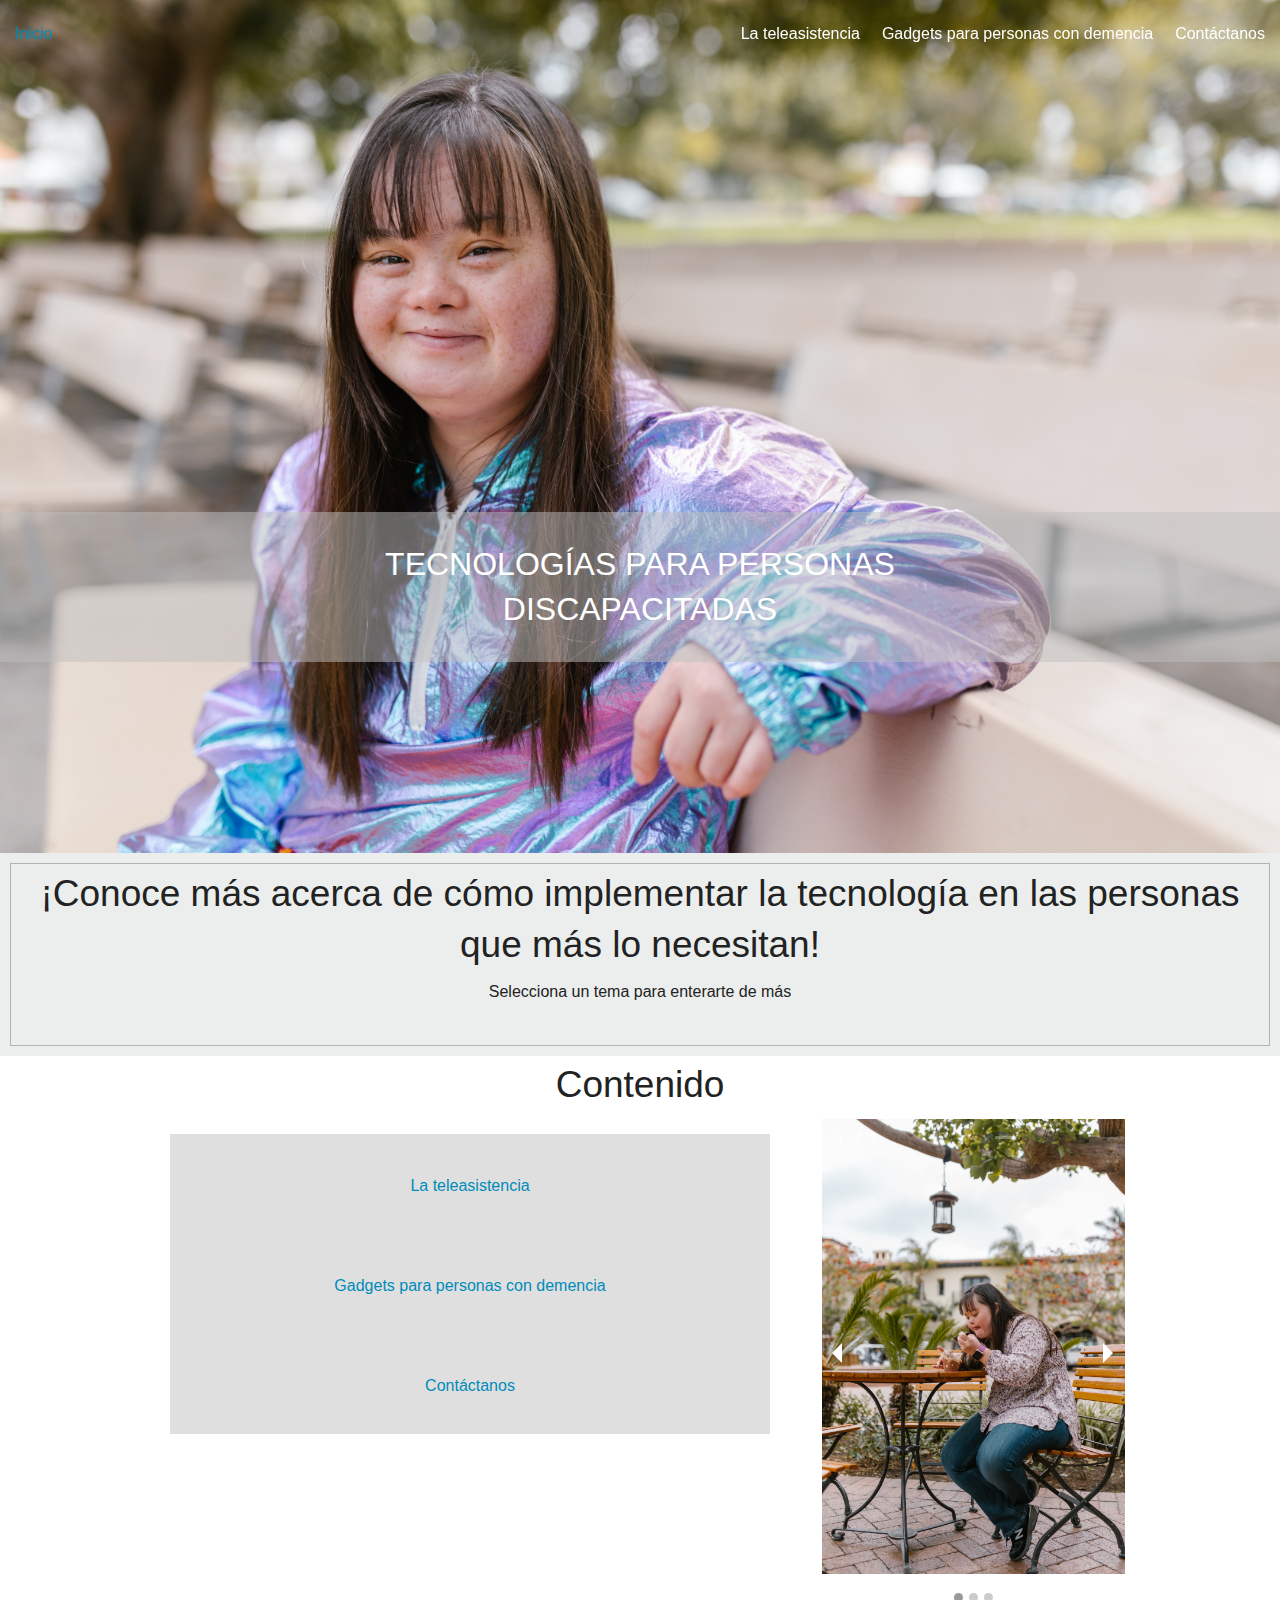
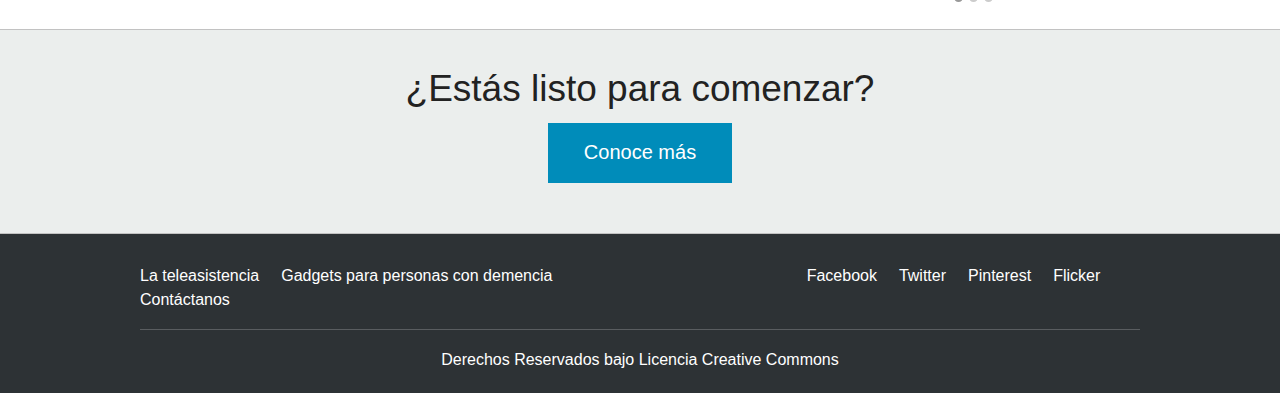
<file: index.html>
<!doctype html>
<html class="no-js" lang="">
    <head>
        <meta charset="utf-8">
        <meta http-equiv="X-UA-Compatible" content="IE=edge,chrome=1">
        <title></title>
        <meta name="description" content="">
        <meta name="viewport" content="width=device-width, initial-scale=1">

        <link rel="stylesheet" href="css/normalize.min.css">
        <link rel="stylesheet" href="css/foundation.css">
        <link rel="stylesheet" href="css/main.css">

        <script src="js/vendor/modernizr-2.8.3.min.js"></script>
    </head>
    <body>

        <header class="fixed">
            <div class="top-bar">
                <div class="row">
                    <div class="large-4 columns">
                        <a href="index.html">Inicio</a>
                    </div>

                    <div class="large-6 large-offset-2 columns">
                        <div id="navegacion">
                            <nav class="inline-list right">
                                <li><a href="entenderDCU.html">La teleasistencia</a></li>
                                <li><a href="implementarDCU.html">Gadgets para personas con demencia</a></li>
                                <li><a href="contacto.html">Contáctanos</a></li>
                            </nav>
                        </div>
                    </div>
                </div>    
            </div>
        </header>

        <section class="destacada">
            <div class="pattern"></div>
            <img src="img/h_01.jpg" alt="Imagen index">
            <div class="contenido text-center">
                <h1><span>Tecnologías para personas discapacitadas</span></h1>
            </div>
        </section>

        <section class="agencia text-center">
            <div class="borde">
                <h2>¡Conoce más acerca de cómo implementar la tecnología en las personas que más lo necesitan!</h2>
                <p>Selecciona un tema para enterarte de más</p>
            </div>
        </section>

        <section class="menu">
            <h2 class="text-center">Contenido</h2>
            <div class="row">
                <div class="text-center large-4 columns">
                    <div class="container">
                            <div class="itemMenu"><a href="entenderDCU.html">La teleasistencia</a></div>
                            <div class="itemMenu"><a href="implementarDCU.html">Gadgets para personas con demencia</a></div>
                            <div class="itemMenu"><a href="contacto.html">Contáctanos</a></div>
                    </div>
                </div>
                <div class="large-4 columns">
                    <ul data-orbit>
                        <li><img src="img/h_0101.jpg" alt=""></li>
                        <li><img src="img/h_0202.jpg" alt=""></li>
                        <li><img src="img/h_0303.jpg" alt=""></li>
                    </ul>
                </div>
            </div>
        </section>

        <section class="servicios text-center">
            <h2>¿Estás listo para comenzar?</h2>
            <a href="dcu.html" class="button large">Conoce más</a>
        </section>

        <footer>
            <div class="row">
                <nav class="large-6 columns inline-list">
                    <li><a href="entenderDCU.html">La teleasistencia</a></li>
                    <li><a href="implementarDCU.html">Gadgets para personas con demencia</a></li>
                    <li><a href="contacto.html">Contáctanos</a></li>
                </nav>
                <nav class="large-4 large-offset-2 columns inline-list">
                    <li><a href="#">Facebook</a></li>
                    <li><a href="#">Twitter</a></li>
                    <li><a href="#">Pinterest</a></li>
                    <li><a href="#">Flicker</a></li>
                </nav>
                <hr>
                <p class="text-center">Derechos Reservados bajo Licencia Creative Commons</p>
            </div>
        </footer>

        <script>window.jQuery || document.write('<script src="js/vendor/jquery-1.11.2.min.js"><\/script>')</script>
        <script src="js/main.js"></script>
        <script src="js/foundation.min.js"></script>
        <script>
            $(document).foundation();
        </script>
    </body>
</html>
</file>
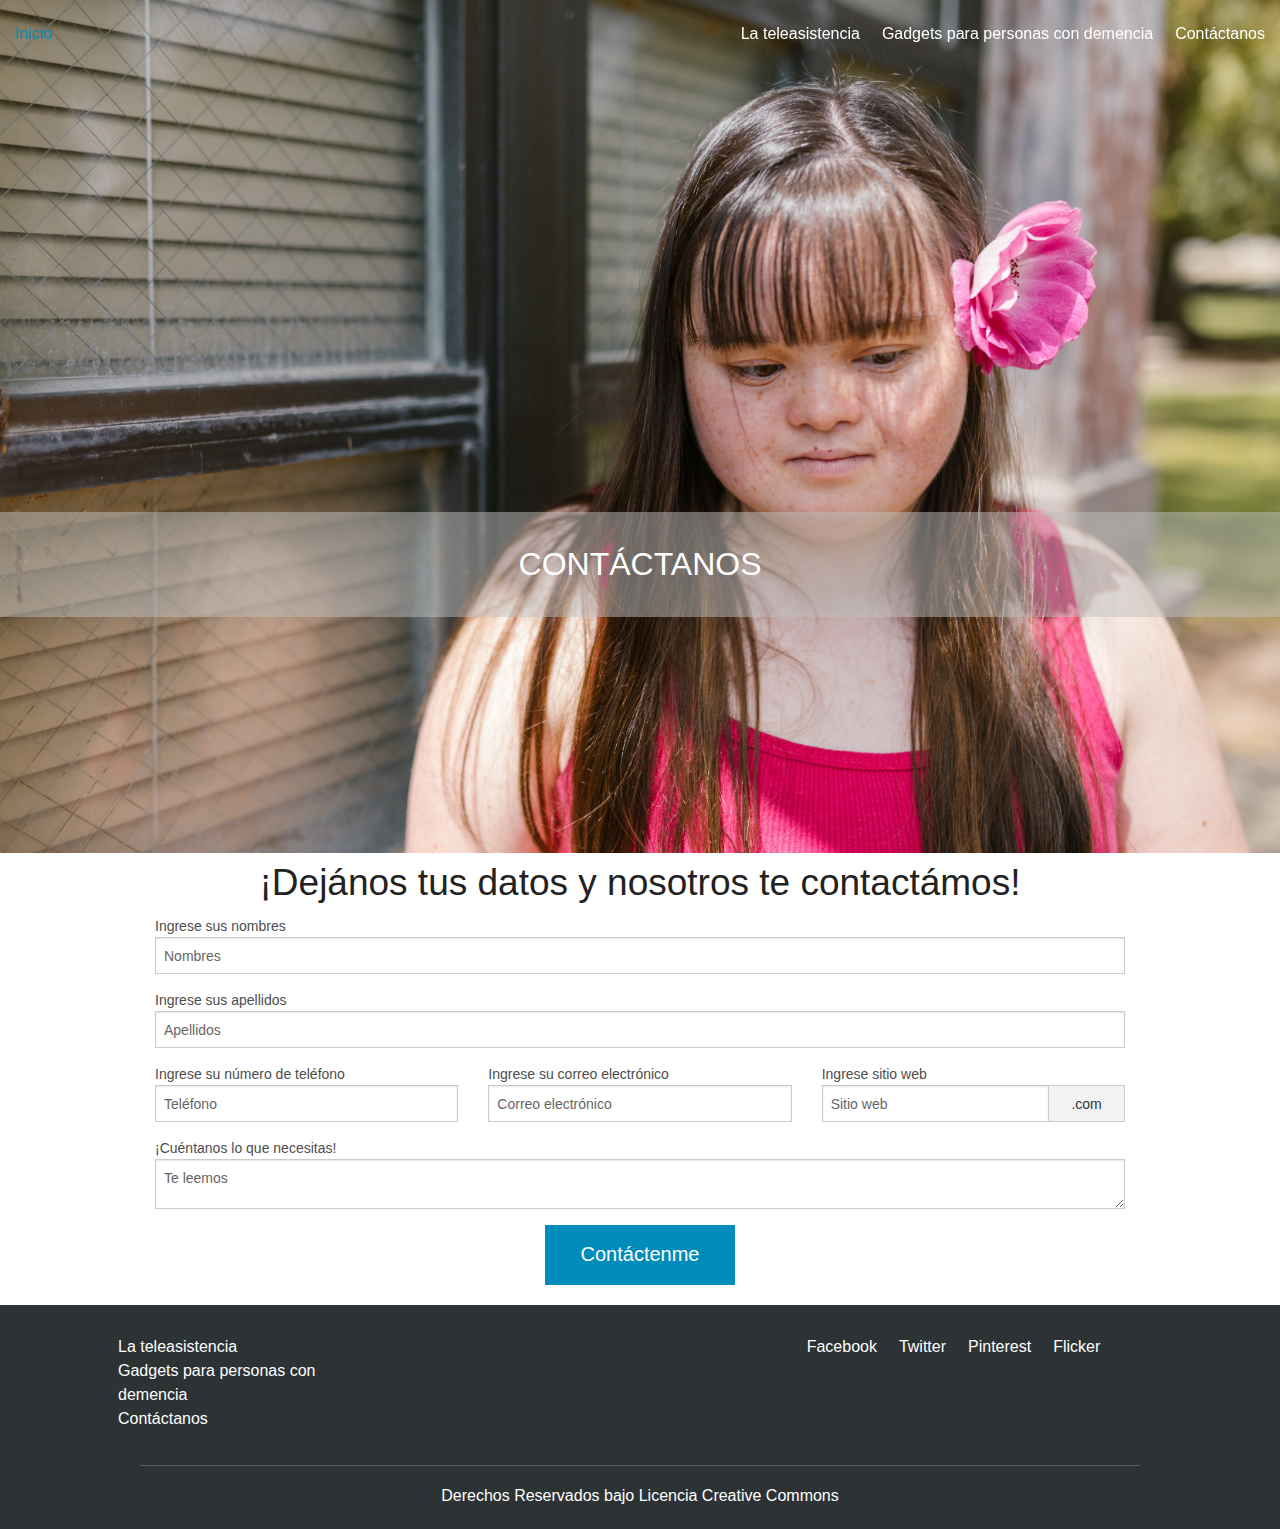
<file: contacto.html>
<!doctype html>
<html class="no-js" lang="">
    <head>
        <meta charset="utf-8">
        <meta http-equiv="X-UA-Compatible" content="IE=edge,chrome=1">
        <title></title>
        <meta name="description" content="">
        <meta name="viewport" content="width=device-width, initial-scale=1">

        <link rel="stylesheet" href="css/normalize.min.css">
        <link rel="stylesheet" href="css/foundation.css">
        <link rel="stylesheet" href="css/main.css">

        <script src="js/vendor/modernizr-2.8.3.min.js"></script>
    </head>
    <body>

        <header class="fixed">
            <div class="top-bar">
                <div class="row">
                    <div class="large-4 columns">
                        <a href="index.html">Inicio</a>
                    </div>

                    <div class="large-6 large-offset-2 columns">
                        <div id="navegacion">
                            <nav class="inline-list right">
                              <li><a href="entenderDCU.html">La teleasistencia</a></li>
                              <li><a href="implementarDCU.html">Gadgets para personas con demencia</a></li>
                              <li><a href="contacto.html">Contáctanos</a></li>
                            </nav>
                        </div>
                    </div>
                </div>    
            </div>
        </header>

        <section class="destacada">
            <div class="pattern"></div>
            <img src="img/h_03.jpg" alt="Imagen index">
            <div class="contenido text-center">
                <h1><span>Contáctanos</span></h1>
            </div>
        </section>

        <section>
            <h2 class="text-center">¡Dejános tus datos y nosotros te contactámos!</h2>
            <form>
                <div class="row">
                  <div class="large-12 columns">
                    <label>Ingrese sus nombres
                      <input type="text" placeholder="Nombres" />
                    </label>
                  </div>
                </div>
                <div class="row">
                    <div class="large-12 columns">
                      <label>Ingrese sus apellidos
                        <input type="text" placeholder="Apellidos" />
                      </label>
                    </div>
                  </div>
                <div class="row">
                  <div class="large-4 columns">
                    <label>Ingrese su número de teléfono
                      <input type="text" placeholder="Teléfono" />
                    </label>
                  </div>
                  <div class="large-4 columns">
                    <label>Ingrese su correo electrónico
                      <input type="text" placeholder="Correo electrónico" />
                    </label>
                  </div>
                  <div class="large-4 columns">
                    <div class="row collapse">
                      <label>Ingrese sitio web</label>
                      <div class="small-9 columns">
                        <input type="text" placeholder="Sitio web" />
                      </div>
                      <div class="small-3 columns">
                        <span class="postfix">.com</span>
                      </div>
                    </div>
                  </div>
                </div>
                <div class="row">
                  <div class="large-12 columns">
                    <label>¡Cuéntanos lo que necesitas!
                      <textarea placeholder="Te leemos"></textarea>
                    </label>
                  </div>
                  <div class="text-center">
                    <a href="#" class="button large">Contáctenme</a>
                  </div>
                </div>
              </form>
        </section>

        <footer>
            <div class="row">
                <nav class="large-6 columns inline-list">
                  <nav class="large-6 columns inline-list">
                    <li><a href="entenderDCU.html">La teleasistencia</a></li>
                    <li><a href="implementarDCU.html">Gadgets para personas con demencia</a></li>
                    <li><a href="contacto.html">Contáctanos</a></li>
                </nav>
                </nav>
                <nav class="large-4 large-offset-2 columns inline-list">
                    <li><a href="#">Facebook</a></li>
                    <li><a href="#">Twitter</a></li>
                    <li><a href="#">Pinterest</a></li>
                    <li><a href="#">Flicker</a></li>
                </nav>
                <hr>
                <p class="text-center">Derechos Reservados bajo Licencia Creative Commons</p>
            </div>
        </footer>

        <script>window.jQuery || document.write('<script src="js/vendor/jquery-1.11.2.min.js"><\/script>')</script>
        <script src="js/main.js"></script>
        <script src="js/foundation.min.js"></script>
    </body>
</html>
</file>
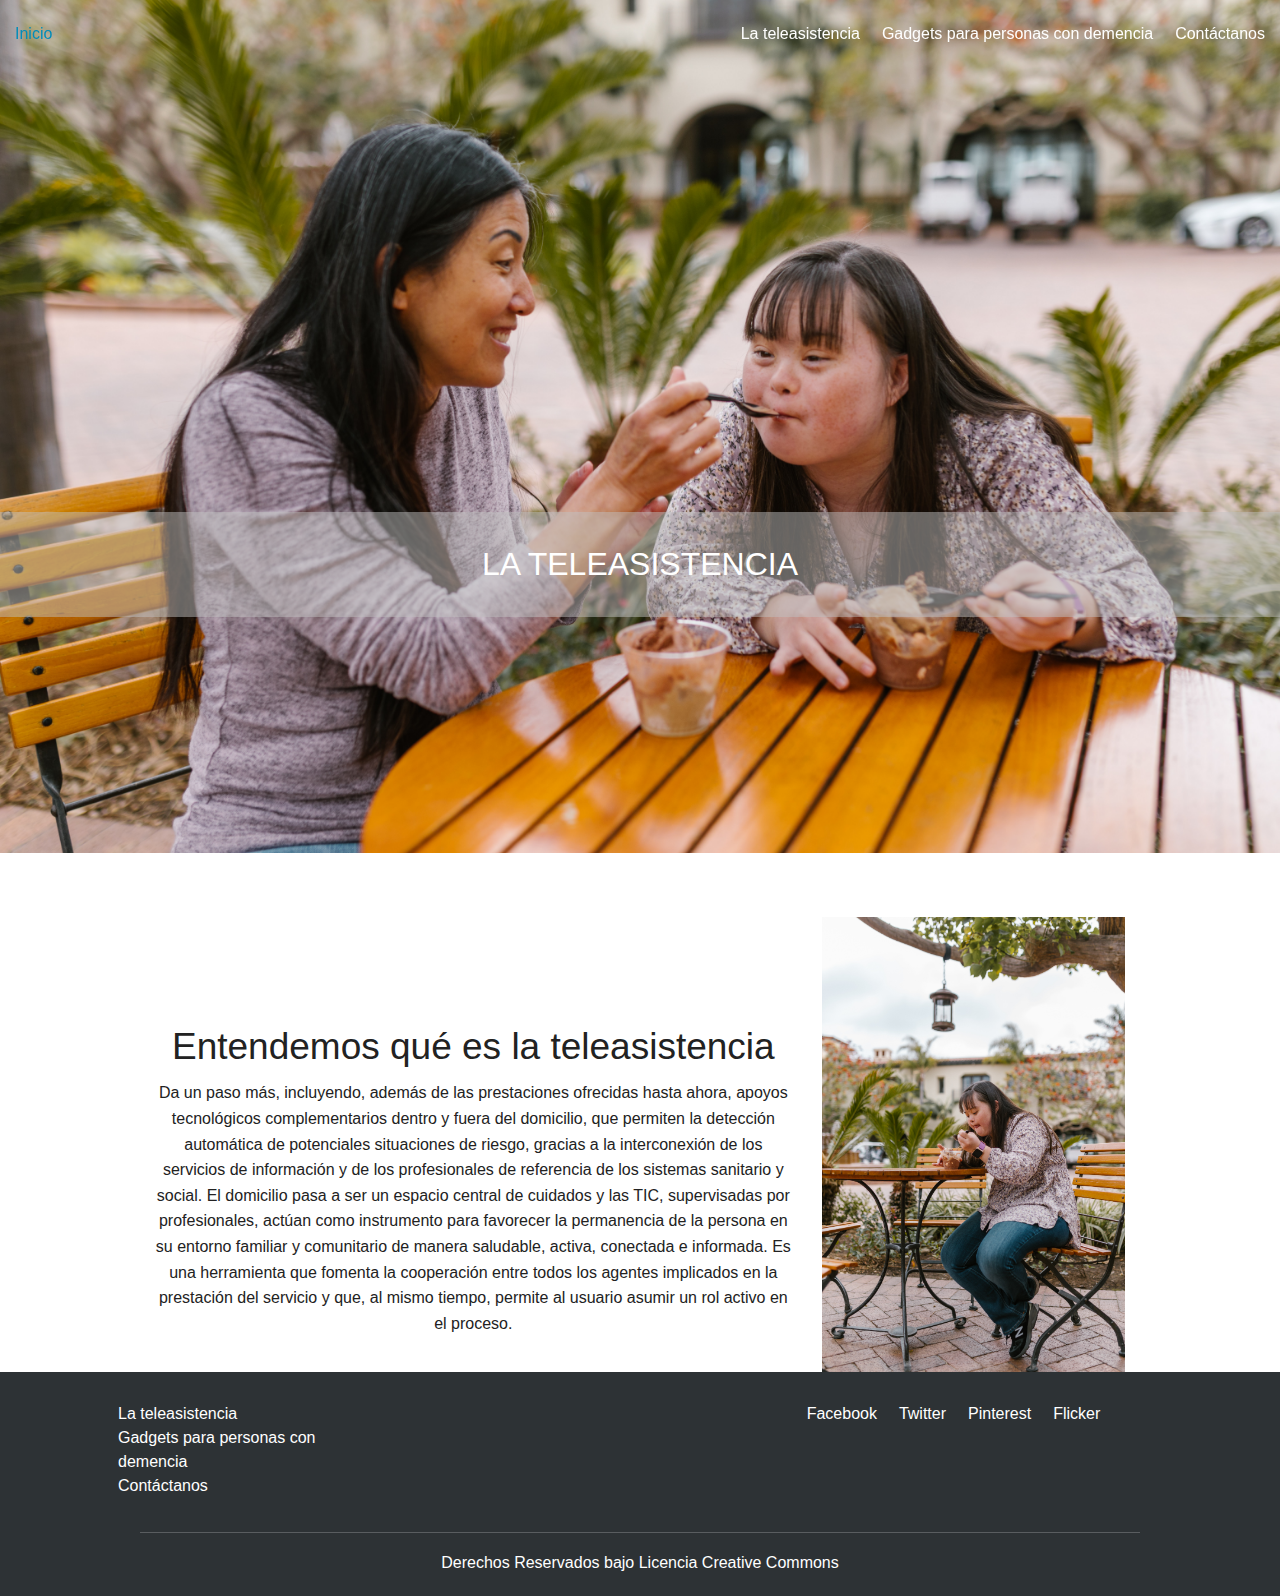
<file: entenderDCU.html>
<!doctype html>
<html class="no-js" lang="">
    <head>
        <meta charset="utf-8">
        <meta http-equiv="X-UA-Compatible" content="IE=edge,chrome=1">
        <title></title>
        <meta name="description" content="">
        <meta name="viewport" content="width=device-width, initial-scale=1">

        <link rel="stylesheet" href="css/normalize.min.css">
        <link rel="stylesheet" href="css/foundation.css">
        <link rel="stylesheet" href="css/main.css">

        <script src="js/vendor/modernizr-2.8.3.min.js"></script>
    </head>
    <body>

        <header class="fixed">
            <div class="top-bar">
                <div class="row">
                    <div class="large-4 columns">
                        <a href="index.html">Inicio</a>
                    </div>

                    <div class="large-6 large-offset-2 columns">
                        <div id="navegacion">
                            <nav class="inline-list right">
                                <li><a href="entenderDCU.html">La teleasistencia</a></li>
                                <li><a href="implementarDCU.html">Gadgets para personas con demencia</a></li>
                                <li><a href="contacto.html">Contáctanos</a></li>
                            </nav>
                        </div>
                    </div>
                </div>    
            </div>
        </header>

        <section class="destacada">
            <div class="pattern"></div>
            <img src="img/h_02.jpg" alt="Imagen index">
            <div class="contenido text-center">
                <h1><span>La teleasistencia</span></h1>
            </div>
        </section>

        <section class="triada">
            <div class="row">
                <div class="triada-triada large-8 columns text-center">
                    <h2>Entendemos qué es la teleasistencia</h2>
                    <p>
                        Da un paso más, incluyendo, además de las prestaciones ofrecidas hasta ahora, apoyos tecnológicos complementarios dentro y fuera del domicilio, que permiten la detección automática de potenciales situaciones de riesgo, gracias a la interconexión de los servicios de información y de los profesionales de referencia de los sistemas sanitario y social.

El domicilio pasa a ser un espacio central de cuidados y las TIC, supervisadas por profesionales, actúan como instrumento para favorecer la permanencia de la persona en su entorno familiar y comunitario de manera saludable, activa, conectada e informada.

Es una herramienta que fomenta la cooperación entre todos los agentes implicados en la prestación del servicio y que, al mismo tiempo, permite al usuario asumir un rol activo en el proceso.
                    </p>
                </div>
                <div class="large-4 columns">
                    <img src="img/h_0101.jpg" alt="">
                </div>
            </div>
        </section>

        <footer>
            <div class="row">
                <nav class="large-6 columns inline-list">
                    <nav class="large-6 columns inline-list">
                        <li><a href="entenderDCU.html">La teleasistencia</a></li>
                        <li><a href="implementarDCU.html">Gadgets para personas con demencia</a></li>
                        <li><a href="contacto.html">Contáctanos</a></li>
                    </nav>
                </nav>
                <nav class="large-4 large-offset-2 columns inline-list">
                    <li><a href="#">Facebook</a></li>
                    <li><a href="#">Twitter</a></li>
                    <li><a href="#">Pinterest</a></li>
                    <li><a href="#">Flicker</a></li>
                </nav>
                <hr>
                <p class="text-center">Derechos Reservados bajo Licencia Creative Commons</p>
            </div>
        </footer>

        <script>window.jQuery || document.write('<script src="js/vendor/jquery-1.11.2.min.js"><\/script>')</script>
        <script src="js/main.js"></script>
        <script src="js/foundation.min.js"></script>
    </body>
</html>
</file>
<file: css/main.css>
/*! HTML5 Boilerplate v5.0 | MIT License | http://h5bp.com/ */

html {
    color: #222;
    font-size: 1em;
    line-height: 1.4;
}

::-moz-selection {
    background: #b3d4fc;
    text-shadow: none;
}

::selection {
    background: #b3d4fc;
    text-shadow: none;
}

hr {
    display: block;
    height: 1px;
    border: 0;
    border-top: 1px solid #ccc;
    margin: 1em 0;
    padding: 0;
}

audio,
canvas,
iframe,
img,
svg,
video {
    vertical-align: middle;
}

fieldset {
    border: 0;
    margin: 0;
    padding: 0;
}

textarea {
    resize: vertical;
}

.browserupgrade {
    margin: 0.2em 0;
    background: #ccc;
    color: #000;
    padding: 0.2em 0;
}


/* ==========================================================================
   Author's custom styles
   ========================================================================== */

    header a.inicio {
        color: #fff;
        font-size: 1.6rem;
    }

    header nav a,
    header nav a:hover{
        color: #fff;
    }

    .top-bar {
        background-color: transparent;
        height: 4.2rem;
        line-height: 4.2rem;
    }

    section.destacada {
        position: relative;
    }

    section.destacada .contenido{
        top: 60%;
        left: 0;
        width: 100%;
        position: absolute;
        z-index: 20;
        background-color: rgba(192,192,192, 0.5);
    }

    section.destacada .contenido h1{
        padding: 30px 50px;
        /*border: 1px solid #fff;*/
        color: #fff;
        font-size: 2rem;
        text-transform: uppercase;
        margin: 0 auto;
        width: 60%;
    }

    section.texto {
        padding-top: 5%;
    }

    section.implementacion img{
        padding-top: 30%;
    }

    section.triada {
        padding-top: 5%;
    }

    section.triada .triada-triada{
        padding-top: 10%;
    }
    
    section.menu .container {
        padding: 15px;
    }

    section.menu .container .coontainer{
        padding-right: 50px;
    }

    section.menu .container .itemMenu{
        width: 600px;
        height: 100px; 
        background-color: rgba(192,192,192, 0.5);
        padding-top: 40px;
        text-align: center;
    }

    section.menu .container .itemMenu:hover{
        background-color: #C1C1C1;
    }

    section.menu .container .itemMenu a{
        position: relative;
        padding-top: 50rem;
        margin-top: 50rem;
        text-align: center;
    }

    section.disenador {
        padding-top: 5%;
        padding-bottom: 5%;
    }

    section.disenador .identidad{
        padding-top: 10%;

    }

    section.informacion .panel img{
        height: 150px;
        width: 1324px;
    }

    section.texto .texto-texto h2{
        padding-top: 15%;
    }

    section.agencia {
        background-color: #ebeeed;
        padding: 10px;
    }

    section.agencia .borde {
        border: 1px solid #aeb4b7;
    }

    section.agencia p {
        margin-bottom: 40px;
    }
    
    section.servicios {
        background-color: #ebeeed;
        border-top: 1px solid #c2c2c2;
        border-bottom: 1px solid #c2c2c2;
        padding: 30px;
    }

    section.servicios small{
        font-style: italic;
    }

    section.contacto {
        background-color: #4f5962;
        padding: 10px;
        color: #fff;
    }

    section.contacto .borde {
        border: 1px solid #697279;
    }

    section.contacto .button{
        background-color: #67727c;
        border: 2px solid #fff;
        color: #fff;
        padding: 15px 50px;
    }

    footer {
        background-color: #2d3235;
        padding-top: 30px;
    }

    footer nav a,
    footer nav a:hover {
        color: #fff;
    }

    footer hr {
        display: block;
        height: 1px;
        border: 0;
        border-top: 1px solid #595d60;
        margin: 1rem 0;
        padding: 0;
    }

    footer p {
        color: #fff;
    }

    section.informacion {
        padding: 30px 0;
    }
    
/* ==========================================================================
   Media Queries
   ========================================================================== */

@media only screen and (min-width: 35em) {

}

@media print,
       (-o-min-device-pixel-ratio: 5/4),
       (-webkit-min-device-pixel-ratio: 1.25),
       (min-resolution: 120dpi) {

}

/* ==========================================================================
   Helper classes
   ========================================================================== */

.hidden {
    display: none !important;
    visibility: hidden;
}

.visuallyhidden {
    border: 0;
    clip: rect(0 0 0 0);
    height: 1px;
    margin: -1px;
    overflow: hidden;
    padding: 0;
    position: absolute;
    width: 1px;
}

.visuallyhidden.focusable:active,
.visuallyhidden.focusable:focus {
    clip: auto;
    height: auto;
    margin: 0;
    overflow: visible;
    position: static;
    width: auto;
}

.invisible {
    visibility: hidden;
}

.clearfix:before,
.clearfix:after {
    content: " ";
    display: table;
}

.clearfix:after {
    clear: both;
}

.clearfix {
    *zoom: 1;
}

/* ==========================================================================
   Print styles
   ========================================================================== */

@media print {
    *,
    *:before,
    *:after {
        background: transparent !important;
        color: #000 !important;
        box-shadow: none !important;
        text-shadow: none !important;
    }

    a,
    a:visited {
        text-decoration: underline;
    }

    a[href]:after {
        content: " (" attr(href) ")";
    }

    abbr[title]:after {
        content: " (" attr(title) ")";
    }

    a[href^="#"]:after,
    a[href^="javascript:"]:after {
        content: "";
    }

    pre,
    blockquote {
        border: 1px solid #999;
        page-break-inside: avoid;
    }

    thead {
        display: table-header-group;
    }

    tr,
    img {
        page-break-inside: avoid;
    }

    img {
        max-width: 100% !important;
    }

    p,
    h2,
    h3 {
        orphans: 3;
        widows: 3;
    }

    h2,
    h3 {
        page-break-after: avoid;
    }
}
</file>
